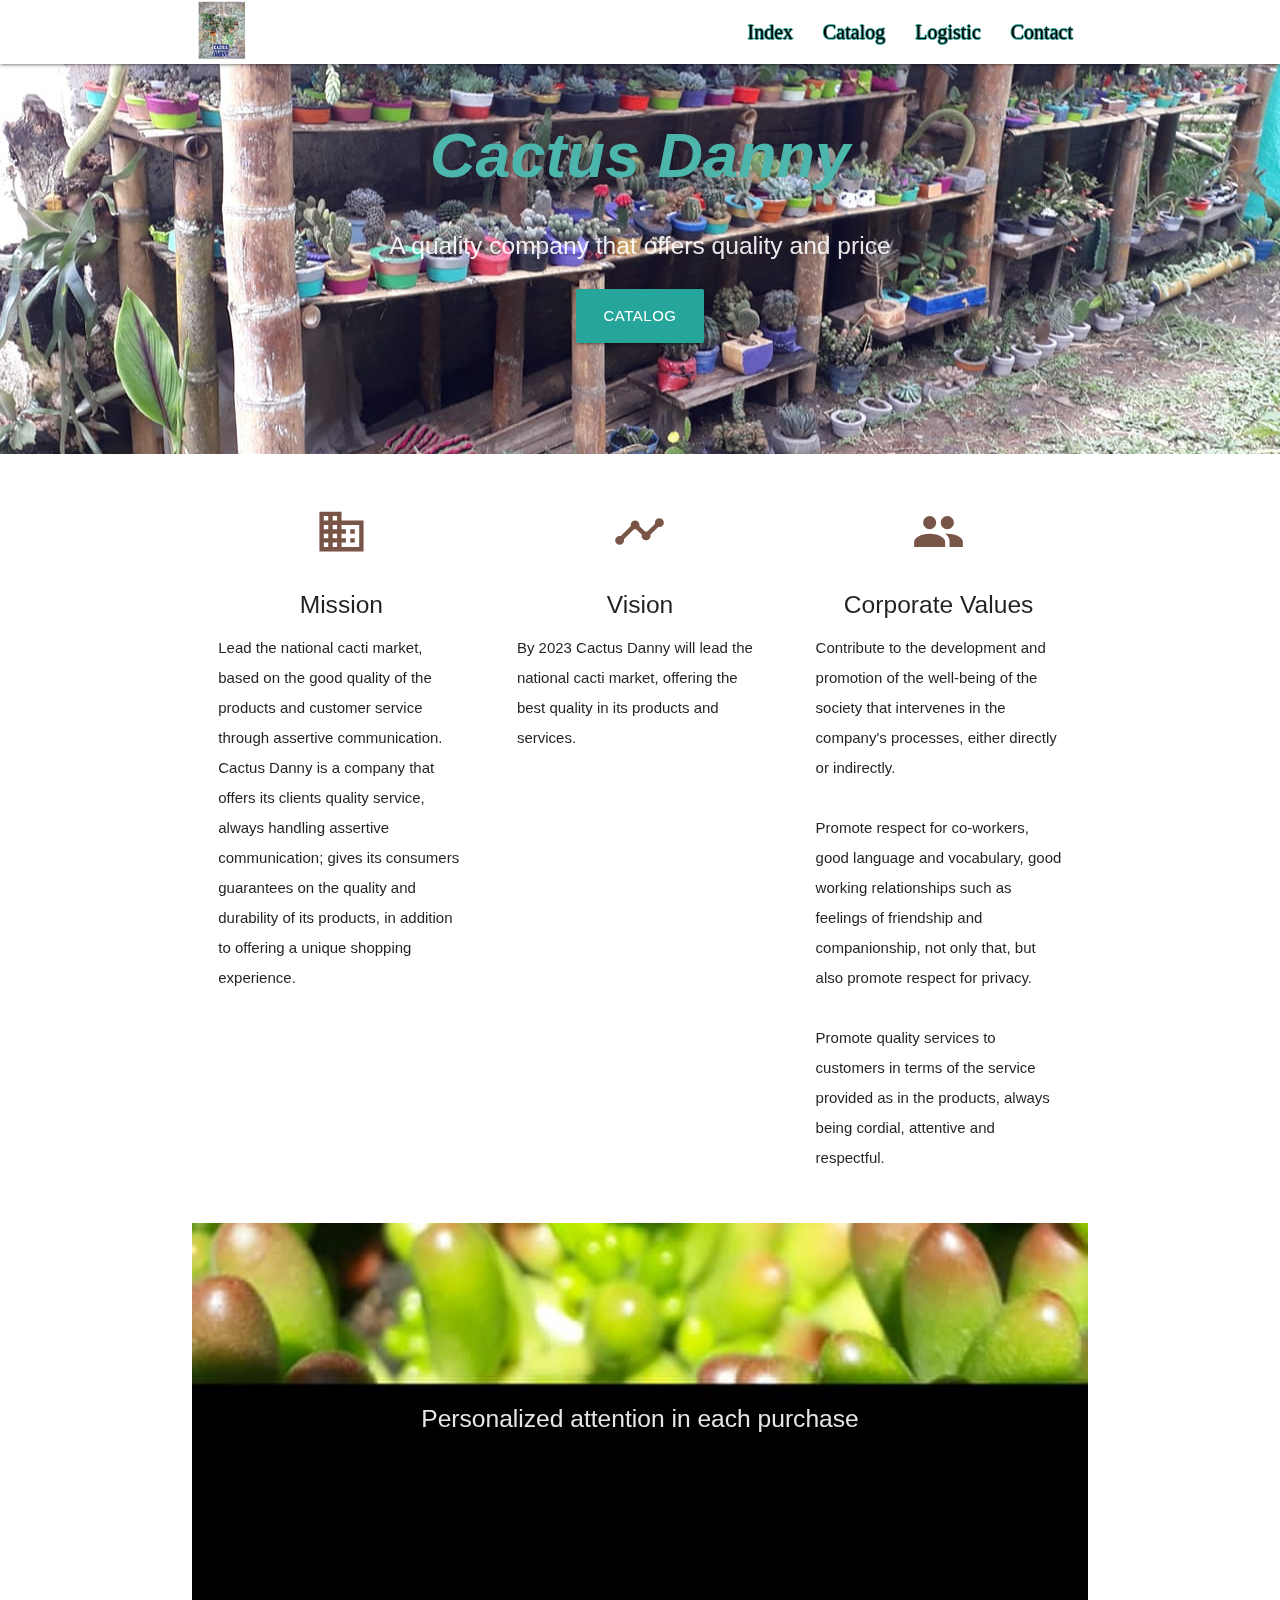
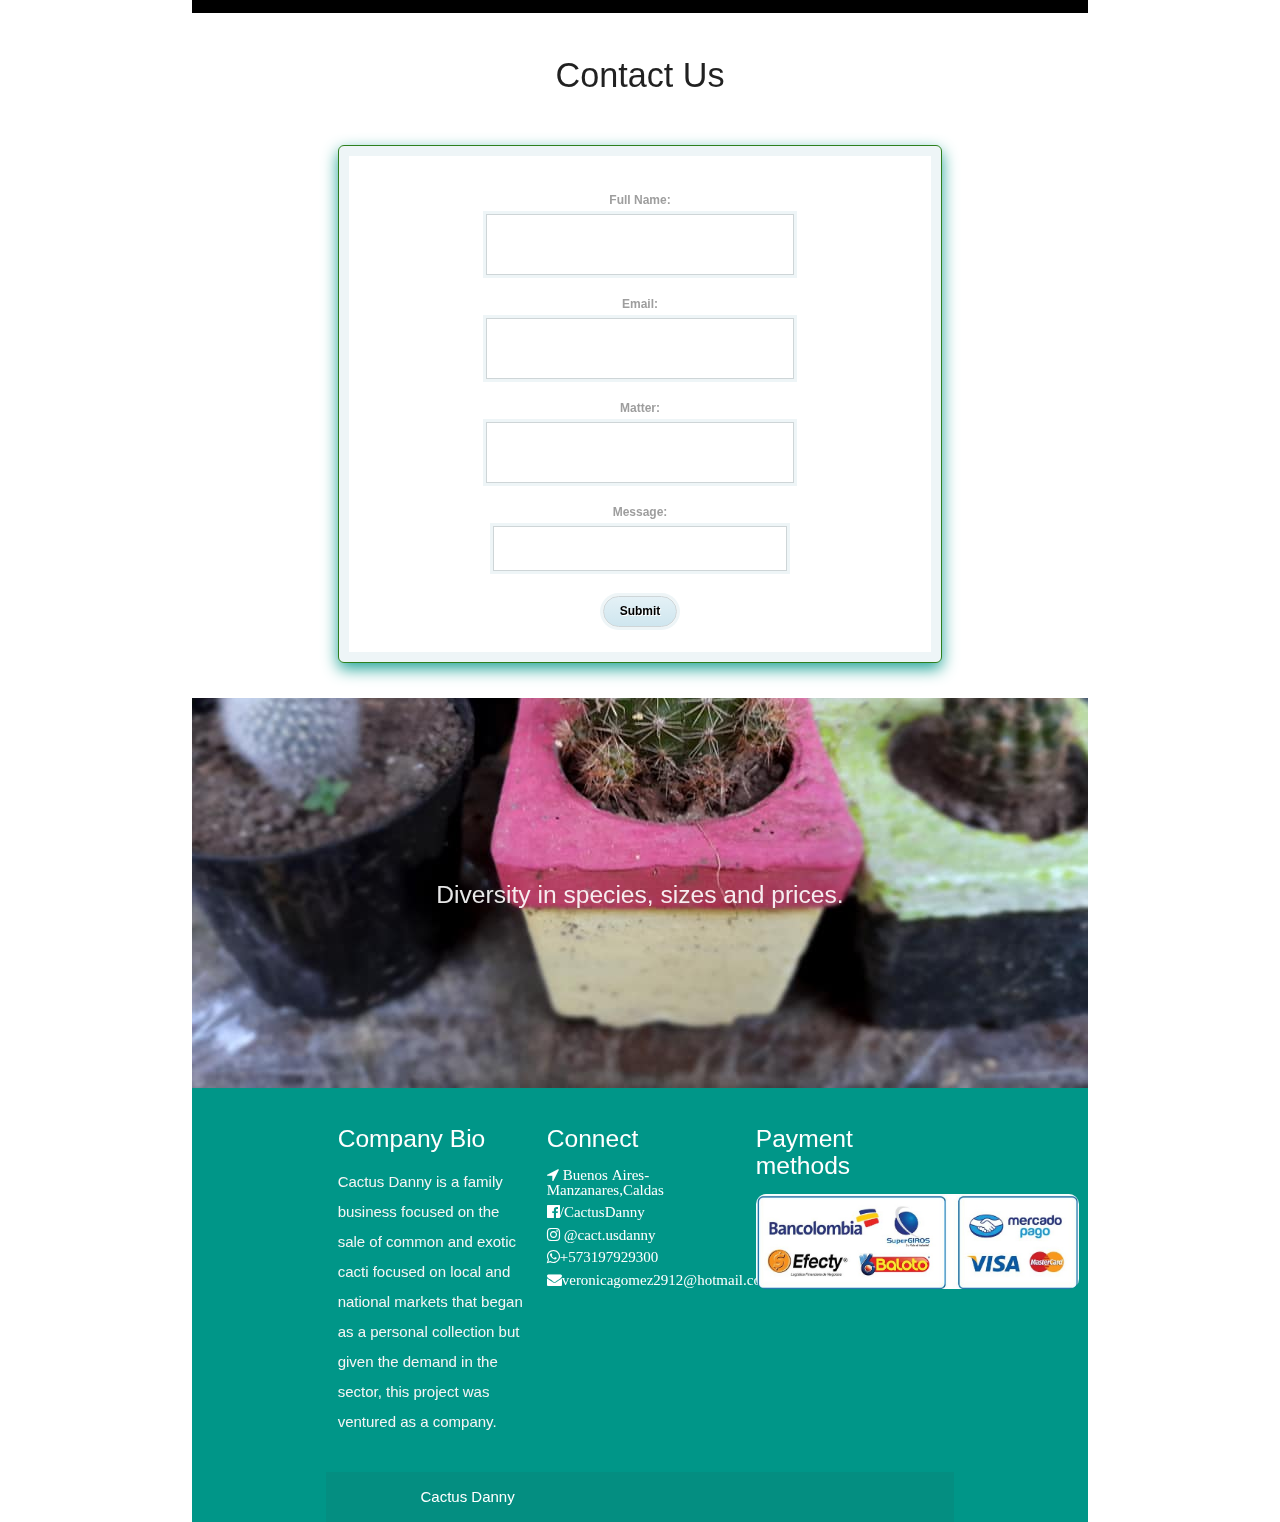
<file: index.html>
<!DOCTYPE html>
<html lang="en">

<head>
  <meta http-equiv="Content-Type" content="text/html; charset=UTF-8" />
  <meta name="viewport" content="width=device-width, initial-scale=1" />
  <title> Cactus Danny</title>
  <link rel="shortcut icon" href="/chihuahensis.jpg">


  <!-- CSS  -->
  <link href="https://fonts.googleapis.com/icon?family=Material+Icons" rel="stylesheet">
  <link href="css/materialize.css" type="text/css" rel="stylesheet" media="screen,projection" />
  <link href="css/style.css" type="text/css" rel="stylesheet" media="screen,projection" />
  <link rel="stylesheet" href="https://cdnjs.cloudflare.com/ajax/libs/font-awesome/4.7.0/css/font-awesome.min.css">
</head>

<body>
  <nav class="white" role="navigation">
    <div class="nav-wrapper container">
      <a id="logo-container" href="index.html" class="brand-logo"><img src="Logo Cactus Danny.jpg" alt="Logo"
          class="logo"></a>

      <ul class="right hide-on-med-and-down">
        <li><a href="index.html">Index</a></li>
        <li><a href="catalog.html">Catalog</a></li>
        <li><a href="logistic.html">Logistic</a></li>
        <li><a href="contact.html">Contact</a></li>
      </ul>

      <ul id="nav-mobile" class="sidenav">
        <li><a href="index.html">Index</a></li>
        <li><a href="catalog.html">Catalog</a></li>
        <li><a href="logistic.html">Logistic</a></li>
        <li><a href=""></a></li>
      </ul>
      <a href="#" data-target="nav-mobile" class="sidenav-trigger"><i class="material-icons">menu</i></a>
    </div>
  </nav>

  <div id="index-banner" class="parallax-container">
    <div class="section no-pad-bot">
      <div class="container">
        <br><br>
        <h1 id="h1" class="header center teal-text text-lighten-2"><b><i>Cactus Danny</i></b></h1>
        <div class="row center">
          <h5 class="header col s12 light"><b>A quality company that offers quality and price</b> </h5>
        </div>
        <div class="row center">
          <a href="catalog.html" id="download-button"
            class="btn-large waves-effect waves-light teal lighten-1">Catalog</a>
        </div>
        <br><br>

      </div>
    </div>
    <div class="parallax"><img src="CactusDanny.jpg" alt=" Vivero Cactus Danny"></div>
  </div>


  <div class="container">
    <div class="section">

      <!--   Icon Section   -->
      <div class="row">
        <div class="col s12 m4">
          <div class="icon-block">
            <h2 class="center brown-text"><i class="material-icons">domain</i></h2>
            <h5 class="center">Mission</h5>

            <p class="light"> Lead the national cacti market, based on the good quality of the products and customer
              service through assertive communication.
              Cactus Danny is a company that offers its clients quality service, always handling assertive
              communication; gives its consumers guarantees on the quality and durability of its products, in addition
              to offering a unique shopping experience.</p>
          </div>
        </div>

        <div class="col s12 m4">
          <div class="icon-block">
            <h2 class="center brown-text"><i class="material-icons">timeline</i></h2>
            <h5 class="center">Vision</h5>

            <p class="light">By 2023 Cactus Danny will lead the national cacti market, offering the best quality in its
              products and services.</p>
          </div>
        </div>

        <div class="col s12 m4">
          <div class="icon-block">
            <h2 class="center brown-text"><i class="material-icons">group</i></h2>
            <h5 class="center">Corporate Values</h5>
            <p class="light">Contribute to the development and promotion of the well-being of the society that
              intervenes in the company's processes, either directly or indirectly. <br>
              <br> Promote respect for co-workers, good language and vocabulary, good working relationships such as
              feelings of friendship and companionship, not only that, but also promote respect for privacy. <br>
              <br> Promote quality services to customers in terms of the service provided as in the products, always
              being cordial, attentive and respectful.
            </p>
          </div>
        </div>

      </div>
    </div>

    <div class="parallax-container valign-wrapper">
      <div class="section no-pad-bot">
        <div class="container">
          <div class="row center">
            <h5 class="header col s12 light"><b>Personalized attention in each purchase</b> </h5>
          </div>
        </div>
      </div>
      <div class="parallax"><img src="deditos.jpg" alt="Unsplashed background img 2"></div>
    </div>

    <div class="container">
      <div class="section">

        <div class="row">
          <div class="col s12 center">
            <h3><i class="mdi-content-send brown-text"></i></h3>
            <h4>Contact Us</h4>
            <form class='contacto'>
              <div><label>Full Name:</label><input type='text' value=''></div>
              <div><label>Email:</label><input type='text' value=''></div>
              <div><label>Matter:</label><input type='text' value=''></div>
              <div><label>Message:</label><textarea rows='9'></textarea></div>
              <div><input type='submit' value='Submit'></div>
            </form>
          </div>
        </div>
      </div>
    </div>
    <div class="parallax-container valign-wrapper">
      <div class="section no-pad-bot">
        <div class="container">
          <div class="row center">
            <h5 class="header col s12 light"><b>Diversity in species, sizes and prices.</b></h5>
          </div>
        </div>
      </div>
      <div class="parallax"><img src="cactus.jpg" alt="Unsplashed background img 3"></div>
    </div>

    <footer class="page-footer teal">
      <div class="container">
        <div class="row">
          <div class="col l4 s12">
            <h5 class="white-text">Company Bio</h5>
            <p class="grey-text text-lighten-4">Cactus Danny is a family business focused on the sale of common and
              exotic cacti focused on local and national markets that began as a personal collection but given the
              demand in the sector, this project was ventured as a company.</p>
          </div>
          <div class="col l4 s12">
            <h5 class="white-text">Connect</h5>
            <ul>
              <li><a class="white-text" href="#!"><i class="fa fa-location-arrow"> Buenos Aires-Manzanares,Caldas</i></a></li>
              <li><a class="white-text" href="https://www.facebook.com/CactusDanny"><i
                    class="fa fa-facebook-official">/CactusDanny</i></a></li>
              <li><a class="white-text" href="https://instagram.com/cact.usdanny?igshid=kzihw432pytx"><i
                    class="fa fa-instagram"> @cact.usdanny</i></a></li>
              <li><a class="white-text" href="https://wa.me/message/V4T6F2K6AE3DA1"><i class="fa fa-whatsapp">+573197929300</i></li>
                <li><i class="fa fa-envelope">veronicagomez2912@hotmail.com</i></li>
            </ul>
          </div>
          <div class="col l4 s12">
            <h5 class="white-text">Payment methods</h5>
            <ul>
                <li><img src="/metodos-de-pago-2.jpg" alt="Payment methods" class="Payment-methods"></li>
                <li></li>
            </ul>
        </div>
        </div>
        <div class="footer-copyright">
          <div class="container">Cactus Danny</a>
          </div>
        </div>
    </footer>

    <!--  Scripts-->
    <script src="https://code.jquery.com/jquery-2.1.1.min.js"></script>
    <script src="js/materialize.js"></script>
    <script src="js/init.js"></script>

</body>

</html>
</file>
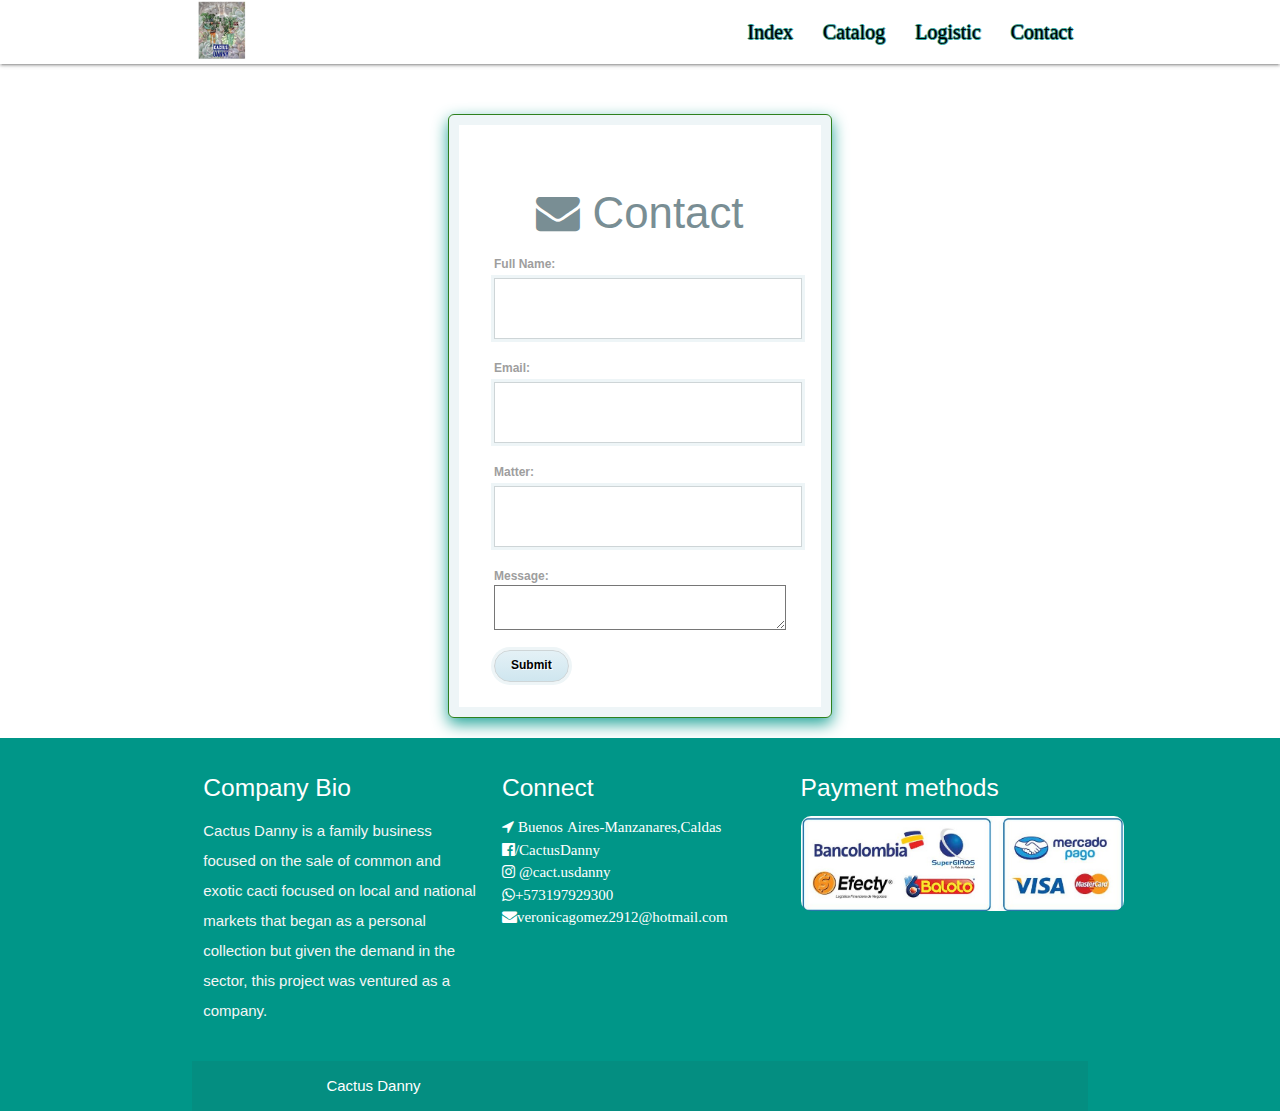
<file: contact.html>
<!DOCTYPE html>
<html lang="en">

<head>
    <meta http-equiv="Content-Type" content="text/html; charset=UTF-8" />
    <meta name="viewport" content="width=device-width, initial-scale=1" />
    <title> Cactus Danny</title>
    <link rel="shortcut icon" href="/chihuahensis.jpg">


    <!-- CSS  -->
    <link href="https://fonts.googleapis.com/icon?family=Material+Icons" rel="stylesheet">
    <link href="css/materialize.css" type="text/css" rel="stylesheet" media="screen,projection" />
    <link href="css/styleContact.css" type="text/css" rel="stylesheet" media="screen,projection" />
    <link href="css/style.css" type="text/css" rel="stylesheet" media="screen,projection" />
    <link rel="stylesheet" href="https://cdnjs.cloudflare.com/ajax/libs/font-awesome/4.7.0/css/font-awesome.min.css">

</head>

<body >
    <nav class="white" role="navigation">
        <div class="nav-wrapper container">
          <a id="logo-container" href="index.html" class="brand-logo"><img src="Logo Cactus Danny.jpg" alt="Logo"
              class="logo"></a>
    
          <ul class="right hide-on-med-and-down">
            <li><a href="index.html">Index</a></li>
            <li><a href="catalog.html">Catalog</a></li>
            <li><a href="logistic.html">Logistic</a></li>
            <li><a href="contact.html">Contact</a></li>
          </ul>
    
          <ul id="nav-mobile" class="sidenav">
            <li><a href="index.html">Index</a></li>
            <li><a href="catalog.html">Catalog</a></li>
            <li><a href="logistic.html">Logistic</a></li>
            <li><a href=""></a></li>
          </ul>
          <a href="#" data-target="nav-mobile" class="sidenav-trigger"><i class="material-icons">menu</i></a>
        </div>
      </nav>
    <form class='contact'>
        <div class="center">
            <h3><i class="fa fa-envelope"></i>    Contact</h3>
        </div>
        <div><label>Full Name:</label><input type='text' value=''></div>
        <div><label>Email:</label><input type='text' value=''></div>
        <div><label>Matter:</label><input type='text' value=''></div>
        <div><label>Message:</label><textarea rows='6'></textarea></div>
        <div><input type='submit' value='Submit'></div>
    </form>
</body>
<footer class="page-footer teal">
  <div class="container">
    <div class="row">
      <div class="col l4 s12">
        <h5 class="white-text">Company Bio</h5>
        <p class="grey-text text-lighten-4">Cactus Danny is a family business focused on the sale of common and
          exotic cacti focused on local and national markets that began as a personal collection but given the
          demand in the sector, this project was ventured as a company.</p>
      </div>
      <div class="col l4 s12">
        <h5 class="white-text">Connect</h5>
        <ul>
          <li><a class="white-text" href="#!"><i class="fa fa-location-arrow"> Buenos Aires-Manzanares,Caldas</i></a></li>
          <li><a class="white-text" href="https://www.facebook.com/CactusDanny"><i
                class="fa fa-facebook-official">/CactusDanny</i></a></li>
          <li><a class="white-text" href="https://instagram.com/cact.usdanny?igshid=kzihw432pytx"><i
                class="fa fa-instagram"> @cact.usdanny</i></a></li>
          <li><a class="white-text" href="https://wa.me/message/V4T6F2K6AE3DA1"><i class="fa fa-whatsapp">+573197929300</i></li>
            <li><i class="fa fa-envelope">veronicagomez2912@hotmail.com</i></li>
        </ul>
      </div>
      <div class="col l4 s12">
        <h5 class="white-text">Payment methods</h5>
        <ul>
            <li><img src="/metodos-de-pago-2.jpg" alt="Payment methods" class="Payment-methods"></li>
            <li></li>
        </ul>
    </div>
    </div>
    <div class="footer-copyright">
      <div class="container">Cactus Danny</a>
      </div>
    </div>
</footer>
</html>
</file>
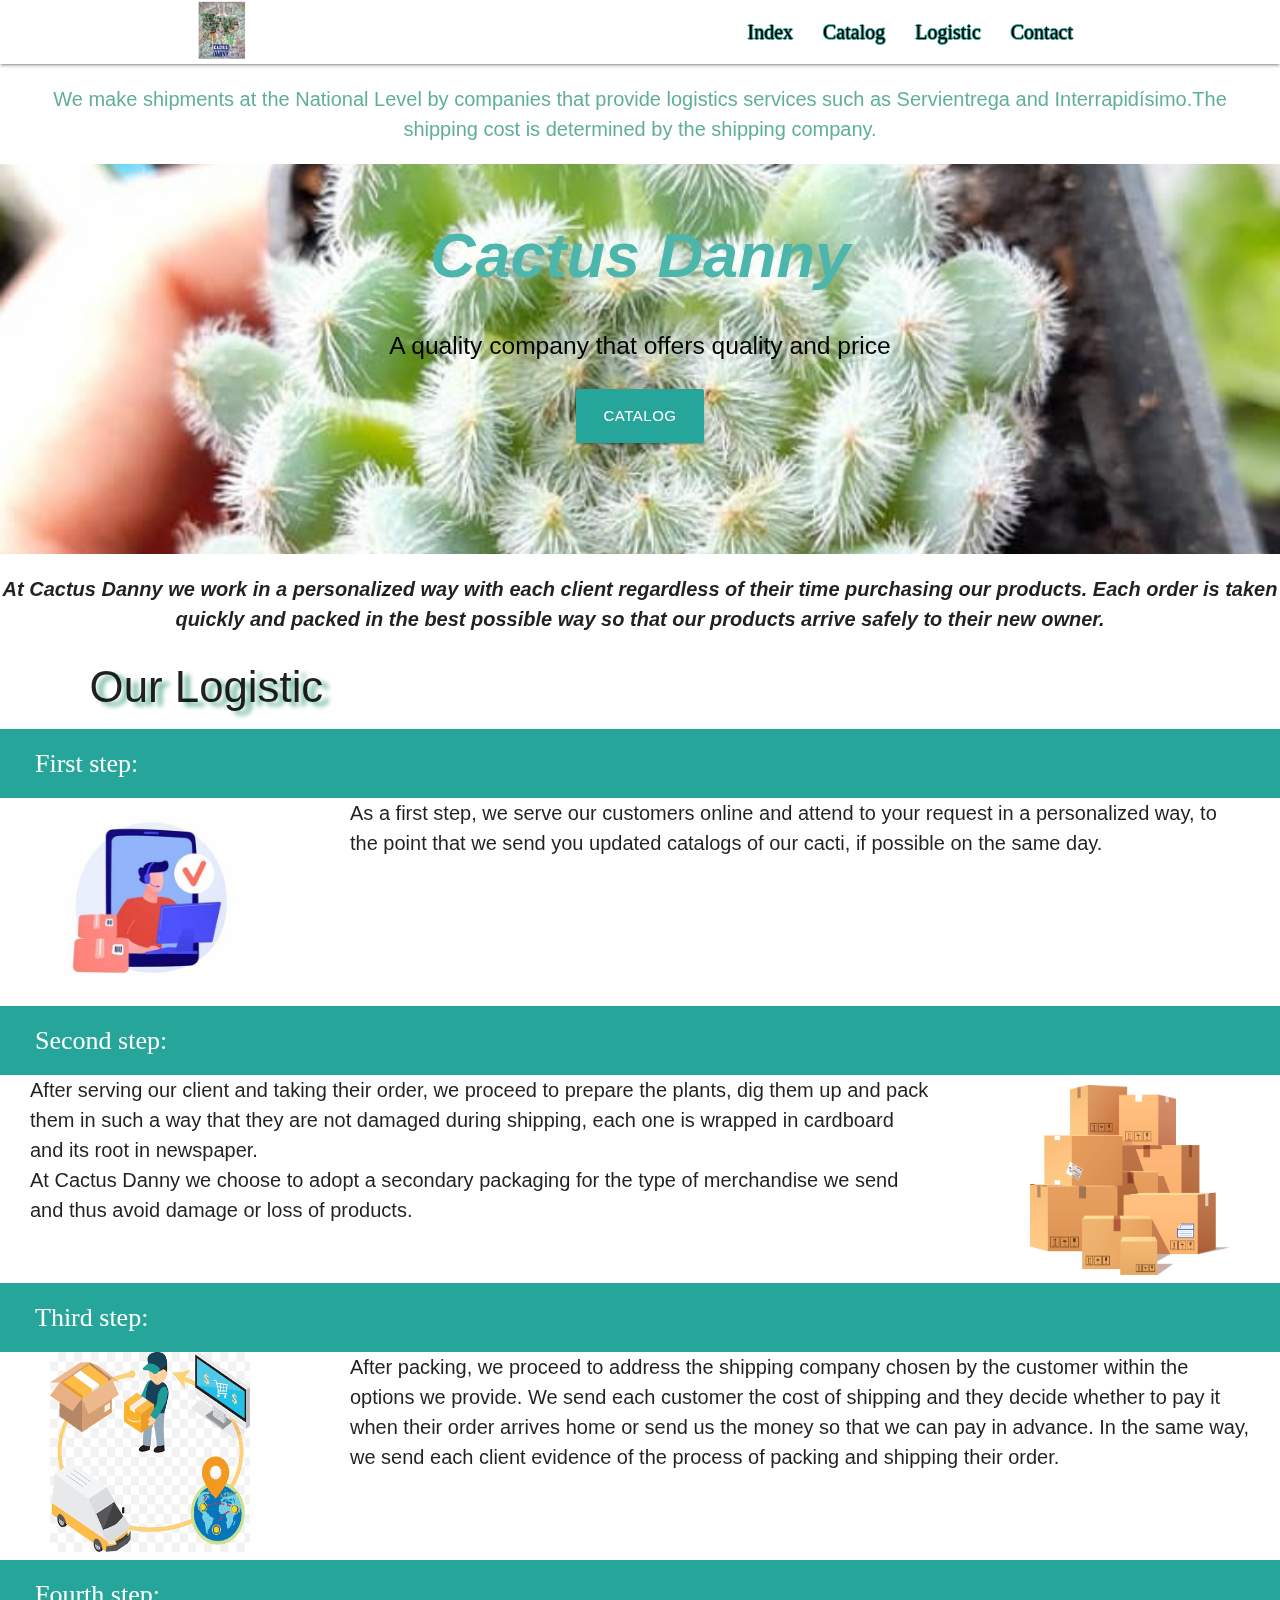
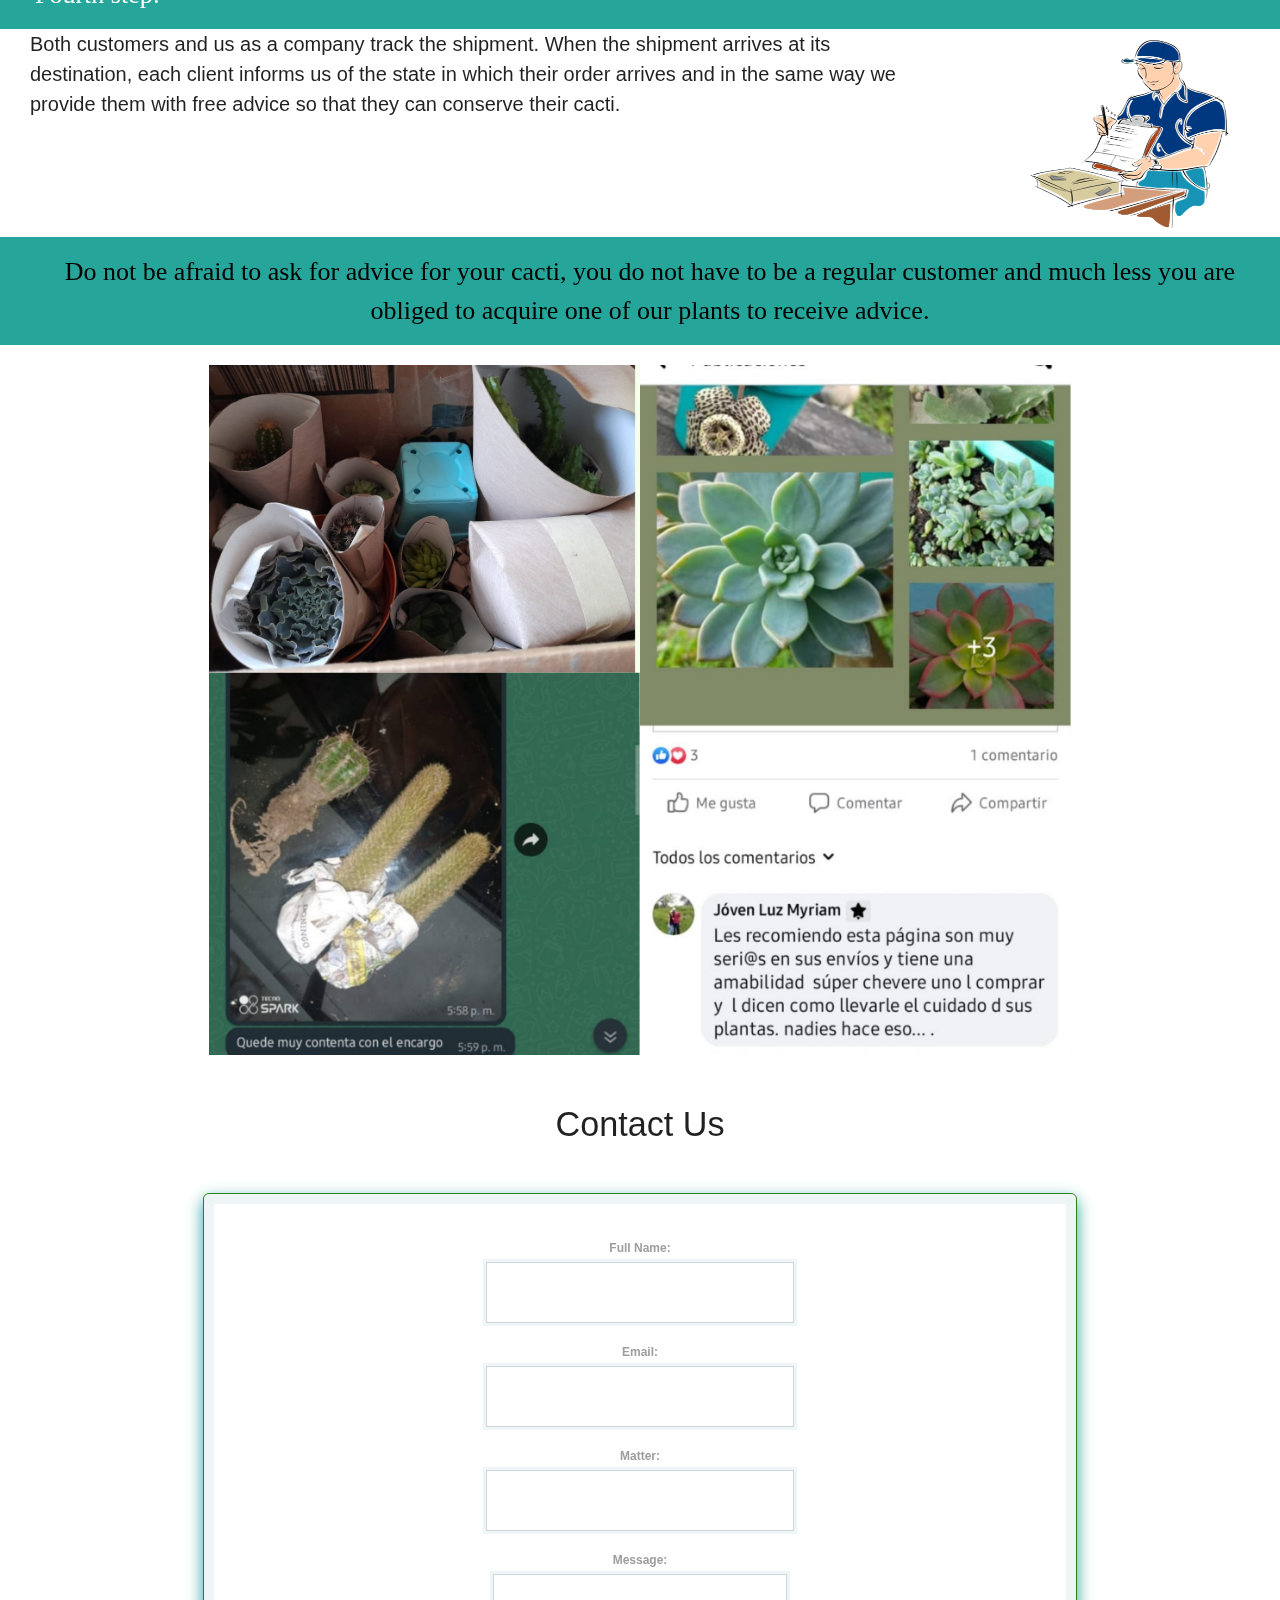
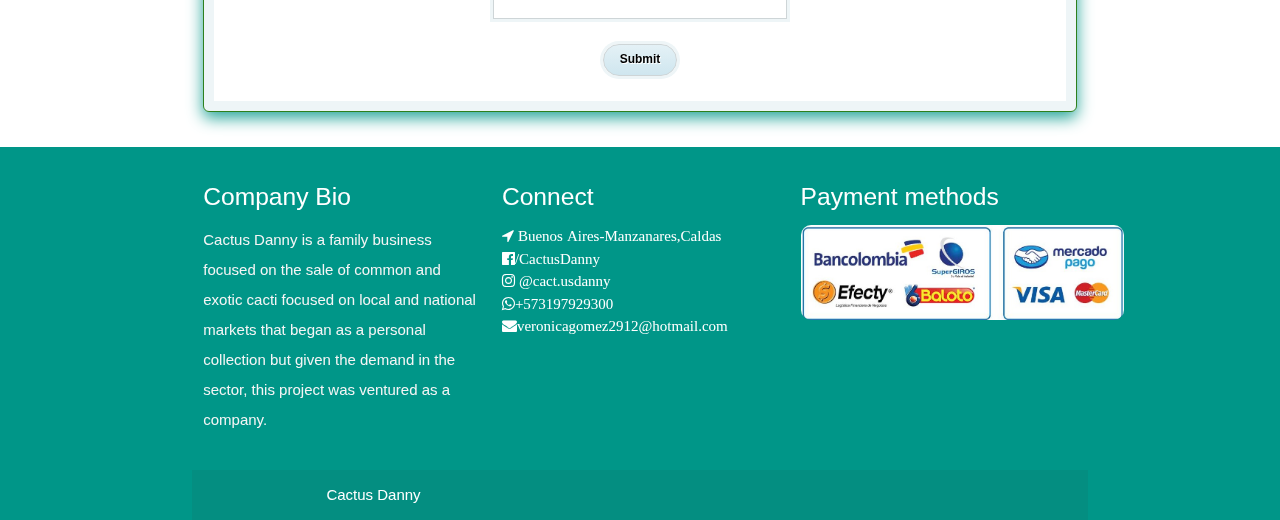
<file: logistic.html>
<!DOCTYPE html>
<html lang="en">

<head>
  <meta http-equiv="Content-Type" content="text/html; charset=UTF-8" />
  <meta name="viewport" content="width=device-width, initial-scale=1" />
  <title> Cactus Danny</title>
  <link rel="shortcut icon" href="/chihuahensis.jpg">


  <!-- CSS  -->
  <link href="https://fonts.googleapis.com/icon?family=Material+Icons" rel="stylesheet">
  <link href="css/materialize.css" type="text/css" rel="stylesheet" media="screen,projection" />
  <link href="css/style.css" type="text/css" rel="stylesheet" media="screen,projection" />
  <link href="css/styleLogistic.css" type="text/css" rel="stylesheet" media="screen,projection" />
  <link rel="stylesheet" href="https://cdnjs.cloudflare.com/ajax/libs/font-awesome/4.7.0/css/font-awesome.min.css">
</head>

<body>
  <nav class="white" role="navigation">
    <div class="nav-wrapper container">
      <a id="logo-container" href="index.html" class="brand-logo"><img src="Logo Cactus Danny.jpg" alt="Logo"
          class="logo"></a>

      <ul class="right hide-on-med-and-down">
        <li><a href="index.html">Index</a></li>
        <li><a href="catalog.html">Catalog</a></li>
        <li><a href="logistic.html">Logistic</a></li>
        <li><a href="contact.html">Contact</a></li>
      </ul>

      <ul id="nav-mobile" class="sidenav">
        <li><a href="index.html">Index</a></li>
        <li><a href="catalog.html">Catalog</a></li>
        <li><a href="logistic.html">Logistic</a></li>
        <li><a href=""></a></li>
      </ul>
      <a href="#" data-target="nav-mobile" class="sidenav-trigger"><i class="material-icons">menu</i></a>
    </div>
  </nav>
  <div id="companies">
    <p><strong>We make shipments at the National Level by companies that provide logistics services such as Servientrega
        and Interrapidísimo.The shipping cost is determined by the shipping company.</strong></p>
  </div>
  <div id="index-banner" class="parallax-container">
    <div class="section no-pad-bot">
      <div class="container">
        <br><br>
        <h1 id="h1" class="header center teal-text text-lighten-2"><b><i>Cactus Danny</i></b></h1>
        <div class="row center">
          <h5 class="header col s12 light" id="logistic"><b>A quality company that offers quality and price</b> </h5>
        </div>
        <div class="row center">
          <a href="catalog.html" id="download-button"
            class="btn-large waves-effect waves-light teal lighten-1"><strong>Catalog</strong></a>
        </div>
        <br><br>

      </div>
    </div>
    <div class="parallax"><img src="/echeveria.jpg" alt=" Vivero Cactus Danny"></div>
  </div>
  <section>
    <p class="center" id="shipment">At Cactus Danny we work in a personalized way with each client regardless of their
      time purchasing
      our products. Each order is taken quickly and packed in the best possible way so that our products arrive safely
      to their new owner.</p>
  </section>

  <div>
    <h3 id="title"><strong>Our Logistic</strong></h3>
  </div>
  <div>
    <div class="steps">
      <div>First step:</div>
    </div>
    <div class="step-left">
      <div><img src="/Customer Support.jfif" alt="Customer Support"></div>
      <div>As a first step, we serve our customers online and attend to your request in a personalized way, to the point
        that we send you updated catalogs of our cacti, if possible on the same day.</div>
    </div>
    <div class="steps">
      <div>Second step:</div>
    </div>
    <div class="step-right">
      <div>After serving our client and taking their order, we proceed to prepare the plants, dig them up and pack them
        in such a way that they are not damaged during shipping, each one is wrapped in cardboard and its root in
        newspaper. <br>
        At Cactus Danny we choose to adopt a secondary packaging for the type of merchandise we send and thus avoid damage or loss of products.</div>
      <div><img src="/steo-two.png" alt=""></div>
    </div>
    <div class="steps">
      <div>Third step:</div>
    </div>
    <div class="step-left">
      <div><img src="/shipment.png" alt=""></div>
      <div>After packing, we proceed to address the shipping company chosen by the customer within the options we
        provide.
        We send each customer the cost of shipping and they decide whether to pay it when their order arrives home or
        send us the money so that we can pay in advance.
        In the same way, we send each client evidence of the process of packing and shipping their order.</div>
    </div>
    <div class="steps">
      <div>Fourth step:</div>
    </div>
    <div class="step-right">
      <div>Both customers and us as a company track the shipment.
        When the shipment arrives at its destination, each client informs us of the state in which their order arrives
        and in the same way we provide them with free advice so that they can conserve their cacti.</div>
      <div><img src="/ok.png" alt=""></div>
    </div>
    <div class="steps">
      <div class="message">Do not be afraid to ask for advice for your cacti, you do not have to be a regular customer
        and much less you are obliged to acquire one of our plants to receive advice.</div>
    </div>
    <div class="center">
      <img src="/Diseño sin título.png" alt="" class="shipping-receipt">
    </div>
    
  </div>

  </div>
  <div class="container">
    <div class="section">

      <div class="row">
        <div class="col s12 center">
          <h3><i class="mdi-content-send brown-text"></i></h3>
          <h4>Contact Us</h4>
          <form class='contacto'>
            <div><label>Full Name:</label><input type='text' value=''></div>
            <div><label>Email:</label><input type='text' value=''></div>
            <div><label>Matter:</label><input type='text' value=''></div>
            <div><label>Message:</label><textarea rows='9'></textarea></div>
            <div><input type='submit' value='Submit'></div>
          </form>
        </div>
      </div>
    </div>
  </div>

</body>

<footer class="page-footer teal">
  <div class="container">
    <div class="row">
      <div class="col l4 s12">
        <h5 class="white-text">Company Bio</h5>
        <p class="grey-text text-lighten-4">Cactus Danny is a family business focused on the sale of common and
          exotic cacti focused on local and national markets that began as a personal collection but given the
          demand in the sector, this project was ventured as a company.</p>
      </div>
      <div class="col l4 s12">
        <h5 class="white-text">Connect</h5>
        <ul>
          <li><a class="white-text" href="#!"><i class="fa fa-location-arrow"> Buenos Aires-Manzanares,Caldas</i></a>
          </li>
          <li><a class="white-text" href="https://www.facebook.com/CactusDanny"><i
                class="fa fa-facebook-official">/CactusDanny</i></a></li>
          <li><a class="white-text" href="https://instagram.com/cact.usdanny?igshid=kzihw432pytx"><i
                class="fa fa-instagram"> @cact.usdanny</i></a></li>
          <li><a class="white-text" href="https://wa.me/message/V4T6F2K6AE3DA1"><i
                class="fa fa-whatsapp">+573197929300</i></li>
          <li><i class="fa fa-envelope">veronicagomez2912@hotmail.com</i></li>
        </ul>
      </div>
      <div class="col l4 s12">
        <h5 class="white-text">Payment methods</h5>
        <ul>
          <li><img src="/metodos-de-pago-2.jpg" alt="Payment methods" class="Payment-methods"></li>
          <li></li>
        </ul>
      </div>
    </div>
    <div class="footer-copyright">
      <div class="container">Cactus Danny</a>
      </div>
    </div>
</footer>

<!--  Scripts-->
<script src="https://code.jquery.com/jquery-2.1.1.min.js"></script>
<script src="js/materialize.js"></script>
<script src="js/init.js"></script>

</html>
</file>
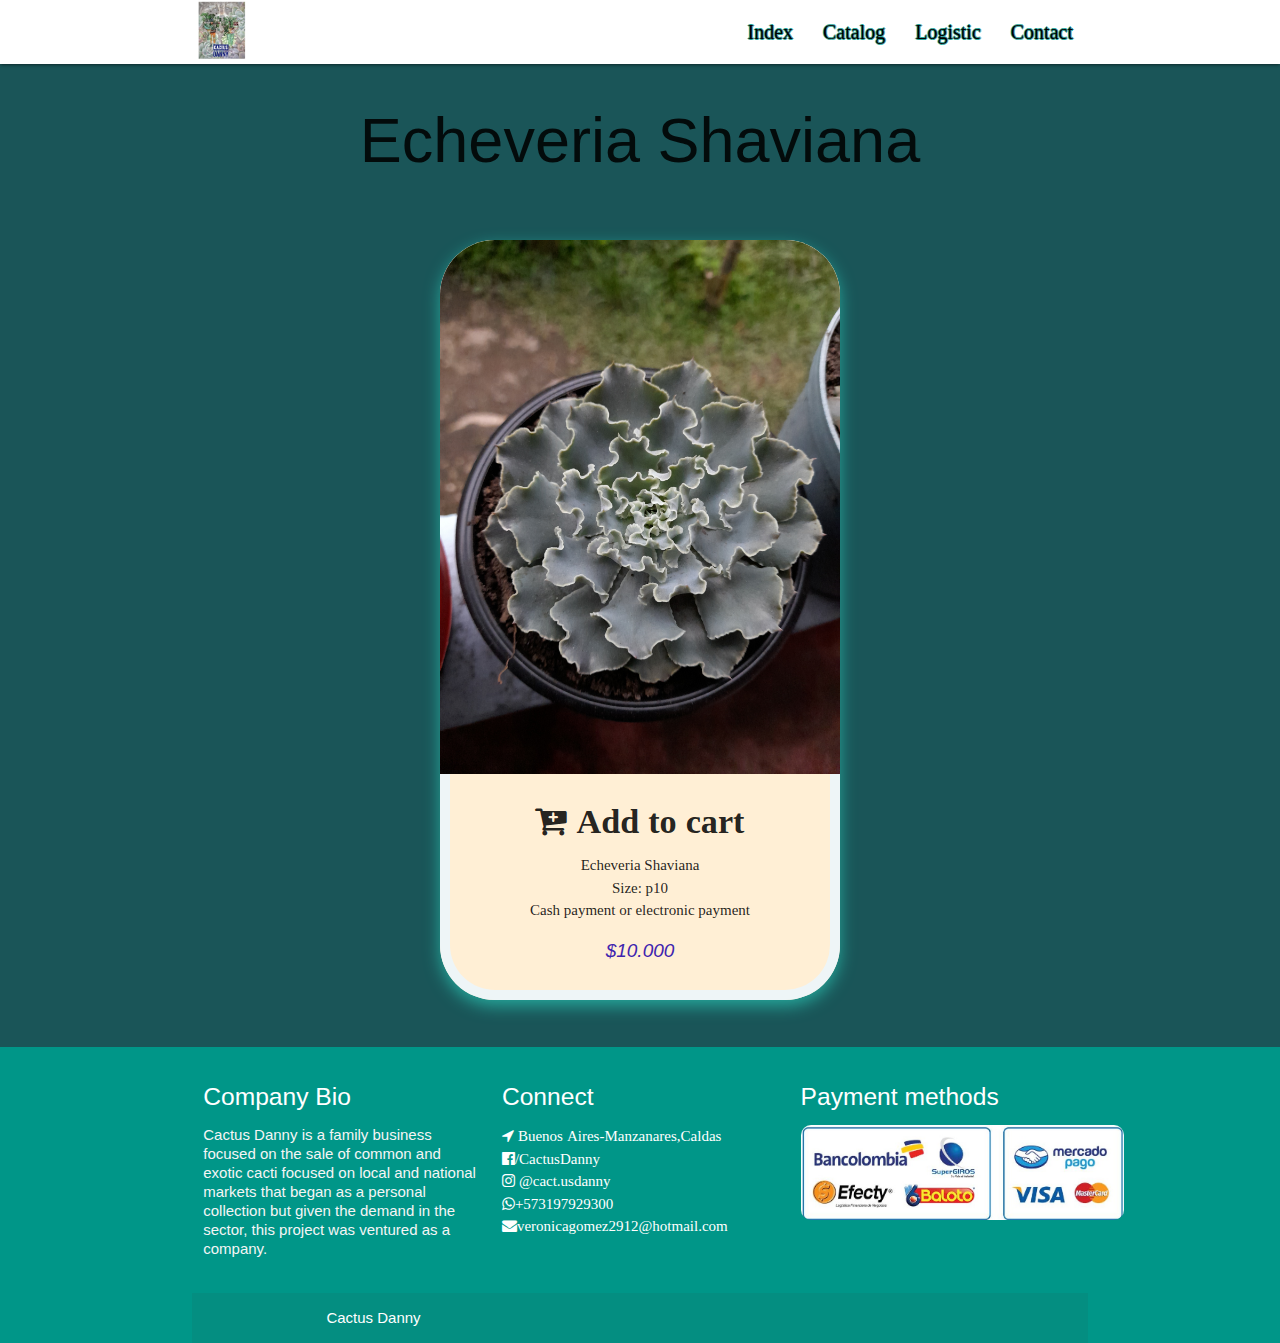
<file: Shaviana.html>
<!DOCTYPE html>
<html lang="en">

<head>
    <meta charset="UTF-8">
    <meta http-equiv="X-UA-Compatible" content="IE=edge">
    <meta name="viewport" content="width=device-width, initial-scale=1.0">
    <title>Echeveria Shaviana</title>
    <link rel="shortcut icon" href="/chihuahensis.jpg">


    <!-- CSS  -->
    <link href="https://fonts.googleapis.com/icon?family=Material+Icons" rel="stylesheet">
    <link href="css/materialize.css" type="text/css" rel="stylesheet" media="screen,projection" />
    <link href="/css/style.css" type="text/css" rel="stylesheet" media="screen,projection" />
    <link href="/css/styleDetails.css" type="text/css" rel="stylesheet" media="screen,projection">
    <link rel="stylesheet" href="https://cdnjs.cloudflare.com/ajax/libs/font-awesome/4.7.0/css/font-awesome.min.css">

</head>

<body>
    <nav class="white" role="navigation">
        <div class="nav-wrapper container">
            <a id="logo-container" href="index.html" class="brand-logo"><img src="Logo Cactus Danny.jpg" alt="Logo"
                    class="logo"></a>

            <ul class="right hide-on-med-and-down">
                <li><a href="index.html">Index</a></li>
                <li><a href="catalog.html">Catalog</a></li>
                <li><a href="logistic.html">Logistic</a></li>
                <li><a href="contact.html">Contact</a></li>
            </ul>

            <ul id="nav-mobile" class="sidenav">
                <li><a href="index.html">Index</a></li>
                <li><a href="catalog.html">Catalog</a></li>
                <li><a href="logistic.html">Logistic</a></li>
                <li><a href=""></a></li>
            </ul>
            <a href="#" data-target="nav-mobile" class="sidenav-trigger"><i class="material-icons">menu</i></a>
        </div>
    </nav>

    <h1 class="center">Echeveria Shaviana</h1>
    <section class="center">
        <div class="cactus">
            <img src="/20210907_134839.jpg" alt="Echeveria Shaviana">
            <ul>
                <h4><i class="fa fa-cart-plus"><b> Add to cart</b> </i></h4>
                <li>Echeveria  Shaviana</li>
                <li>Size: p10</li>
                <li>Cash payment or electronic payment</li>
                <li>$10.000 </li>
            </ul>
        </div>
    </section>
</body>
<footer class="page-footer teal">
    <div class="container">
        <div class="row">
            <div class="col l4 s12">
                <h5 class="white-text">Company Bio</h5>
                <p class="grey-text text-lighten-4">Cactus Danny is a family business focused on the sale of common and
                    exotic cacti focused on local and national markets that began as a personal collection but given the
                    demand in the sector, this project was ventured as a company.</p>
            </div>
            <div class="col l4 s12">
                <h5 class="white-text">Connect</h5>
                <ul>
                    <li><a class="white-text" href="#!"><i class="fa fa-location-arrow"> Buenos
                                Aires-Manzanares,Caldas</i></a></li>
                    <li><a class="white-text" href="https://www.facebook.com/CactusDanny"><i
                                class="fa fa-facebook-official">/CactusDanny</i></a></li>
                    <li><a class="white-text" href="https://instagram.com/cact.usdanny?igshid=kzihw432pytx"><i
                                class="fa fa-instagram"> @cact.usdanny</i></a></li>
                    <li><a class="white-text" href="https://wa.me/message/V4T6F2K6AE3DA1"><i
                                class="fa fa-whatsapp">+573197929300</i></li>
                    <li><i class="fa fa-envelope">veronicagomez2912@hotmail.com</i></li>
                </ul>
            </div>
            <div class="col l4 s12">
                <h5 class="white-text">Payment methods</h5>
                <ul>
                    <li><img src="/metodos-de-pago-2.jpg" alt="Payment methods" class="Payment-methods"></li>
                    <li></li>
                </ul>
            </div>
        </div>
        <div class="footer-copyright">
            <div class="container">Cactus Danny</a>
            </div>
        </div>
</footer>
<!--  Scripts-->
<script src="https://code.jquery.com/jquery-2.1.1.min.js"></script>
<script src="js/materialize.js"></script>
<script src="js/init.js"></script>

</html>
</file>
<file: css/styleContact.css>
body{
    margin: auto;

}
form{
    margin: 20px;
}
.contact{
    align-content: center;
    border: 1px solid #2e801d;
    border-radius: 6px;
    padding: 45px 45px 20px;
    margin-top: 50px;
    margin-left: 35%;
    margin-right: 35%;
    background-color: white;
    box-shadow: 0px 6px 16px #26a69a, 0 0 0 10px #EEF5F7 inset;
}
.contact label{
    display: block;
    font-weight: bold;
}
.contact div{
    margin-bottom: 15px;
    font-size: 12px;
    color: #798e94;
}
.contact input[type='text'], .contacto textarea{
    padding: 7px 6px;
    width: 294px;
    border: 1px solid #CED5D7;
    resize: none;
    box-shadow:0 0 0 3px #EEF5F7;
    margin: 5px 0;
}
.contact input[type='text']:focus, .contacto textarea:focus{
    outline: none;
    box-shadow:0 0 0 3px #dde9ec;
}
.contact input[type='submit']{
    border: 1px solid #CED5D7;
    box-shadow:0 0 0 3px #EEF5F7;
    padding: 8px 16px;
    border-radius: 20px;
    font-weight: bold;
    text-shadow: 1px 1px 0px white;
 
    background: #e4f1f6;
    background: -moz-linear-gradient(top, #e4f1f6 0%, #cfe6ef 100%);
    background: -webkit-linear-gradient(top, #e4f1f6 0%,#cfe6ef 100%);
}
.contact input[type='submit']:hover{
    background: #edfcff;
    background: -moz-linear-gradient(top, #edfcff 0%, #cfe6ef 100%);
    background: -webkit-linear-gradient(top, #edfcff 0%,#cfe6ef 100%);
}
.contact input[type='submit']:active{
    background: #cfe6ef;
    background: -moz-linear-gradient(top, #cfe6ef 0%, #edfcff 100%);
    background: -webkit-linear-gradient(top, #cfe6ef 0%,#edfcff 100%);
}
</file>
<file: css/styleLogistic.css>
p {
  line-height: 2rem;
}
#logistic {
  color: black;
}
#shipment {
  font-style: oblique;
  font-weight: bolder;
  font-size: 20px;
}
#companies {
  color: rgb(95, 175, 151);
  font-size: 20px;
  text-align: center;
  padding-left: 25px;
  padding-right: 25px;
}
#title {
  text-shadow: 7px 4px 5px rgb(95, 175, 151);
  font-family: "Trebuchet MS", "Lucida Sans Unicode", "Lucida Grande",
    "Lucida Sans", Arial, sans-serif;
  text-align: inherit;
  margin-left: 7%;
}
.steps {
  background-color: #26a69a;
  font-family: verdana;
  font-size: 26px;
  color: white;
  padding: 15px;
  padding-left: 35px;
}
.step-left {
  display: flex;
  font-size: 20px;
  padding-right: 30px;
}
.step-left img {
  height: 200px;
  width: 350px;
  padding-left: 50px;
  padding-right: 100px;
}
.step-right {
  display: flex;
  font-size: 20px;
  padding-left: 30px;
}
.step-right img {
  height: 200px;
  width: 350px;
  padding-right: 50px;
  padding-left: 100px;
  padding-top: 10px;
  align-content: flex-end;
}
.message {
  text-align: center;
  color: black;
}
.shipping-receipt{
   height: 710px;
   padding-top: 20px;

}
</file>
<file: css/styleDetails.css>
body{
  /* background:url(/My\ project.png) no-repeat; */
  background-color:#1a5558;
}
section {
    width: 100%;
    justify-content: center;
    padding: 30px;
  }
  
  p {
    line-height: 19px;
  }
  .cactus {
    width: 400px;
    height: 760px;
    background: papayawhip;
    border-radius: 55px;
    overflow: hidden;
    margin: 10px;
    display: inline-block;
    box-shadow: 0px 6px 16px #26a69a, 0 0 0 10px #EEF5F7 inset;

  }
  
  .cactus img {
    width: 100%;
  }
  .cactus li {
    text-align: center;
    font-size: 18 px;
    font-family:Georgia, 'Times New Roman', Times, serif;
    line-height: 1.5;
  }
  .cactus li:nth-child(5) {
    color: rgb(63, 37, 175);
    font-style: italic;
    line-height: 3;
    font-size: 19px;
    font-family: Impact, Haettenschweiler, 'Arial Narrow Bold', sans-serif;
  }
</file>
<file: css/style.css>
/* Custom Stylesheet */
/**
 * Use this file to override Materialize files so you can update
 * the core Materialize files in the future
 *
 * Made By MaterializeCSS.com
 */

nav ul a,
nav .brand-logo {
  font-family:verdana;
  font-size:20px;
  color: black;
  text-shadow: 1px 0px 0px #699e99, 0px 1px 0px #26a69a, -1px 0px 0px #26a69a,
    0px -1px 0px #26a69a; 
}

p {
  line-height: 2rem;
}

.sidenav-trigger {
  color: #26a69a;
}
.parallax {
  filter: grayscale(0%);

}

.parallax-container {
  min-height: 390px;
  line-height: 0;
  height: auto;
  color: rgba(255, 255, 255, 0.9);
  
}
.parallax-container .section {
  width: 100%;
}

.logo {
  /* border: 2px solid #26a69a; */
  height: 98 px;
  width: 60px;
  
} 

@media only screen and (max-width: 992px) {
  .parallax-container .section {
    position: absolute;
    top: 40%;
  }
  #index-banner .section {
    top: 10%;
  }
}

@media only screen and (max-width: 600px) {
  #index-banner .section {
    top: 0;
  }
}
body{
  margin: auto;
}
.contacto{
  border: 1px solid #2e801d;
  border-radius: 6px;
  padding: 45px 45px 20px;
  margin-top: 50px;
  background-color: white;
  box-shadow: 0px 6px 16px #26a69a, 0 0 0 10px #EEF5F7 inset;
  
}
.contacto label{
  display: block;
  font-weight: bold;
}
.contacto div{
  margin-bottom: 15px;
  font-size: 12px;
  color: #798e94;
}
.contacto input[type='text'], .contacto textarea{
  padding: 7px 6px;
  width: 294px;
  border: 1px solid #CED5D7;
  resize: none;
  box-shadow:0 0 0 3px #EEF5F7;
  margin: 5px 0;
}
.contacto input[type='text']:focus, .contacto textarea:focus{
  outline: none;
  box-shadow:0 0 0 3px #dde9ec;
}
.contacto input[type='submit']{
  border: 1px solid #CED5D7;
  box-shadow:0 0 0 3px #EEF5F7;
  padding: 8px 16px;
  border-radius: 20px;
  font-weight: bold;
  text-shadow: 1px 1px 0px white;

  background: #e4f1f6;
  background: -moz-linear-gradient(top, #e4f1f6 0%, #cfe6ef 100%);
  background: -webkit-linear-gradient(top, #e4f1f6 0%,#cfe6ef 100%);
}
.contacto input[type='submit']:hover{
  background: #edfcff;
  background: -moz-linear-gradient(top, #edfcff 0%, #cfe6ef 100%);
  background: -webkit-linear-gradient(top, #edfcff 0%,#cfe6ef 100%);
}
.contacto input[type='submit']:active{
  background: #cfe6ef;
  background: -moz-linear-gradient(top, #cfe6ef 0%, #edfcff 100%);
  background: -webkit-linear-gradient(top, #cfe6ef 0%,#edfcff 100%);
}
.icon-block {
  padding: 0 15px;
}
.icon-block .material-icons {
  font-size: inherit;
}

footer.page-footer {
  margin: 0px;
}
.Payment-methods{
  height: 95px;
  border-radius: 10px;
}
</file>
